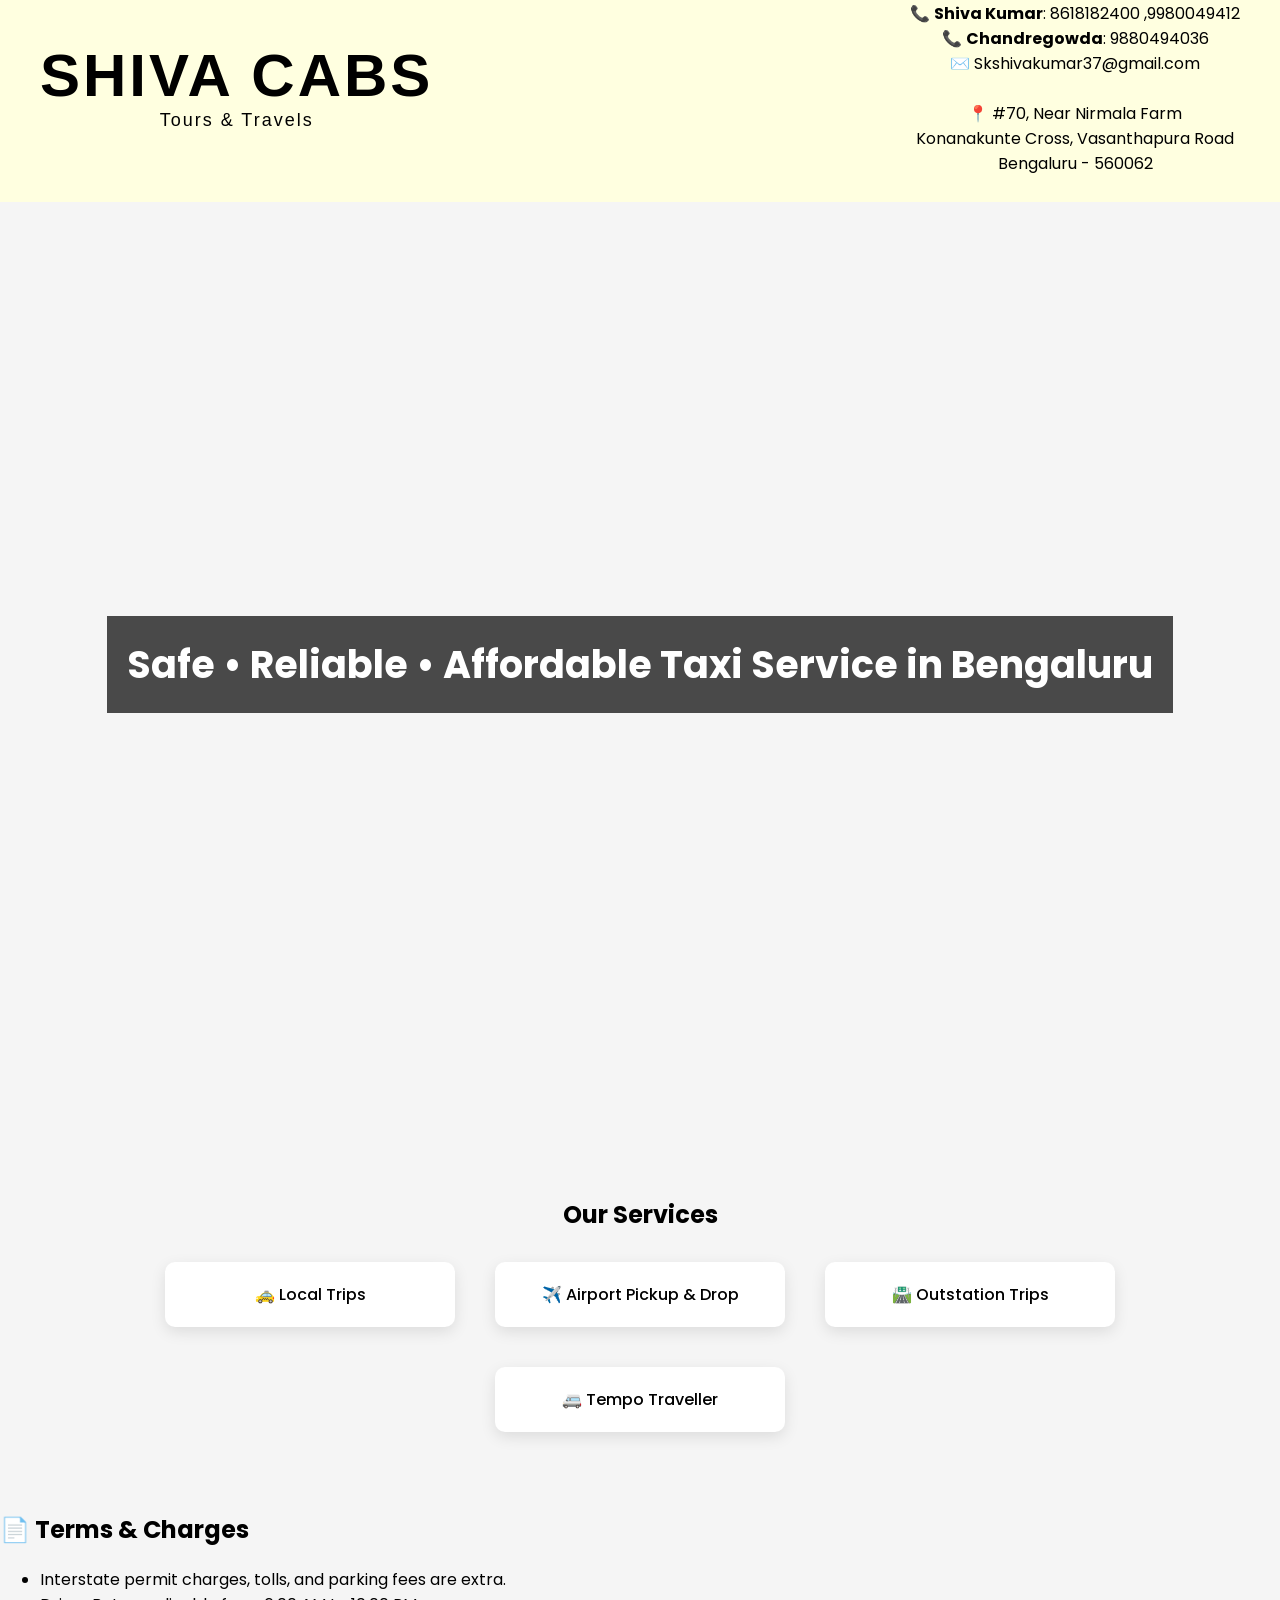
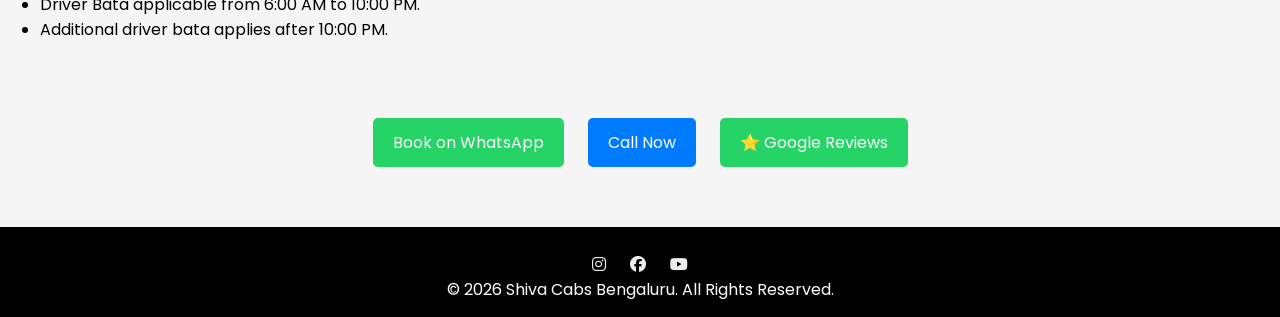
<file: index.html>
<!DOCTYPE html>
<html>
<head>
    <title>Shiva Cabs - Bengaluru</title>

    <link href="https://fonts.googleapis.com/css2?family=Poppins:wght@300;500;700&display=swap" rel="stylesheet">

    <!-- LINK CSS FILE -->
    <link rel="stylesheet" href="style.css">
    <link rel="stylesheet" href="https://cdnjs.cloudflare.com/ajax/libs/font-awesome/6.5.0/css/all.min.css">
    
<meta name="viewport" content="width=device-width, initial-scale=1.0">
</head>

<body>

<header>
      <h1>
        SHIVA CABS <br>
        <span class="sub-text">Tours & Travels</span>
    </h1>

  <div class="contact-info">

    📞 <b>Shiva Kumar</b>: 8618182400 ,9980049412 <br>
    📞 <b>Chandregowda</b>: 9880494036 <br>

    ✉️ Skshivakumar37@gmail.com
    <br><br>
    📍 #70, Near Nirmala Farm <br>
    Konanakunte Cross, Vasanthapura Road <br>
    Bengaluru - 560062 <br><br>
</div>
</header>

<section class="hero">
    <h2>Safe • Reliable • Affordable Taxi Service in Bengaluru</h2>
    </section>

<section class="section">
    <h2>Our Services</h2>
    <div class="services">
        <div class="card" onclick="selectService('Local')"><a href="local-trip.html">🚕 Local Trips</a></div>
        <div class="card" onclick="selectService('Airport')"><a href="airport.html">✈️ Airport Pickup & Drop</a></div>
        <div class="card" onclick="selectService('Outstation')"><a href="outstation.html">🛣️ Outstation Trips</a></div>
        <div class="card" onclick="selectService('Tempo Traveller')"><a href="tempo.html">🚐 Tempo Traveller</a></div>
    </div>
</section>

 <!-- <section class="section">
    <h2>Price List</h2>
    <div class="pricing">

        <div class="card">
            <h3>Local - Sedan</h3>
            4hrs - 40km : ₹1000<br>
            8hrs - 80km : ₹2000<br>
            Extra Hour : ₹150<br>
            Extra KM : ₹15/km
        </div>

        <div class="card">
            <h3>Local - Innova</h3>
            8hrs : ₹3000<br>
            Extra KM : ₹20/km<br>
            Extra Hour : ₹250
        </div>

        <div class="card">
            <h3>Outstation - Sedan</h3>
            ₹12/km + ₹400 Driver Bata<br>
            7AM - 9PM<br>
            Toll & Parking Extra
        </div>

        <div class="card">
            <h3>Innova / Crysta</h3>
            ₹19/km + ₹400 Driver Bata
        </div>

        <div class="card">
            <h3>Hycross</h3>
            ₹20/km + ₹400 Driver Bata
        </div>

        <div class="card">
            <h3>Tempo Traveller</h3>
            8hrs - 80km : ₹4500<br>
             Additional Hour : ₹300<br>
             Additional km:₹20/km<br>
             Outstation Per  KM : ₹20/km<br>
            Driver bata:₹500
        </div>
   
        <div class="card">
            <h3>Airport</h3>
            Pickup & Drop Available<br>
            Contact for Booking
        </div><br>
             <div class="service-box">
                <br><br><br>
                <div class="pricing">
   <div class="terms"></div>
</div> --><section>
    <h2>📄 Terms & Charges</h2>

    <ul>
        <li>Interstate permit charges, tolls, and parking fees are extra.</li>
        <li>Driver Bata applicable from 6:00 AM to 10:00 PM.</li>
        <li>Additional driver bata applies after 10:00 PM.</li>
    </ul>
</div>


    </div>

</section> 

<section class="section">
    <div class="contact-buttons">
        <a href="https://wa.me/918618182400">Book on WhatsApp</a>
        <a href="tel:8618182400" class="call-btn">Call Now</a>
  <a href="Https://share.google/Fr4D6sjNW7VPKALva" target="_blank">⭐ Google Reviews</a>
    </div>
</section>

<footer>
    <div class="social-icons">
    <a href="https://www.instagram.com/sk_shivkumar_?igsh=enNxN3E1YzZrcWs2"><i class="fab fa-instagram"></i></a>
    <a href="https://www.facebook.com/share/1EPPURyeuF/"><i class="fab fa-facebook"></i></a>
    <a href="https://youtube.com/@shivakumar-oc2zu?si=VS5-S2422aLNOrdo"><i class="fab fa-youtube"></i></a>
</div>
    © 2026 Shiva Cabs Bengaluru. All Rights Reserved.
</footer>

<script>
function selectService(service) {
    // The selectService function remains in case you use it elsewhere
    // But since the form is removed, you might want to remove or adjust this
}

</script>

</body>
</html>
</file>
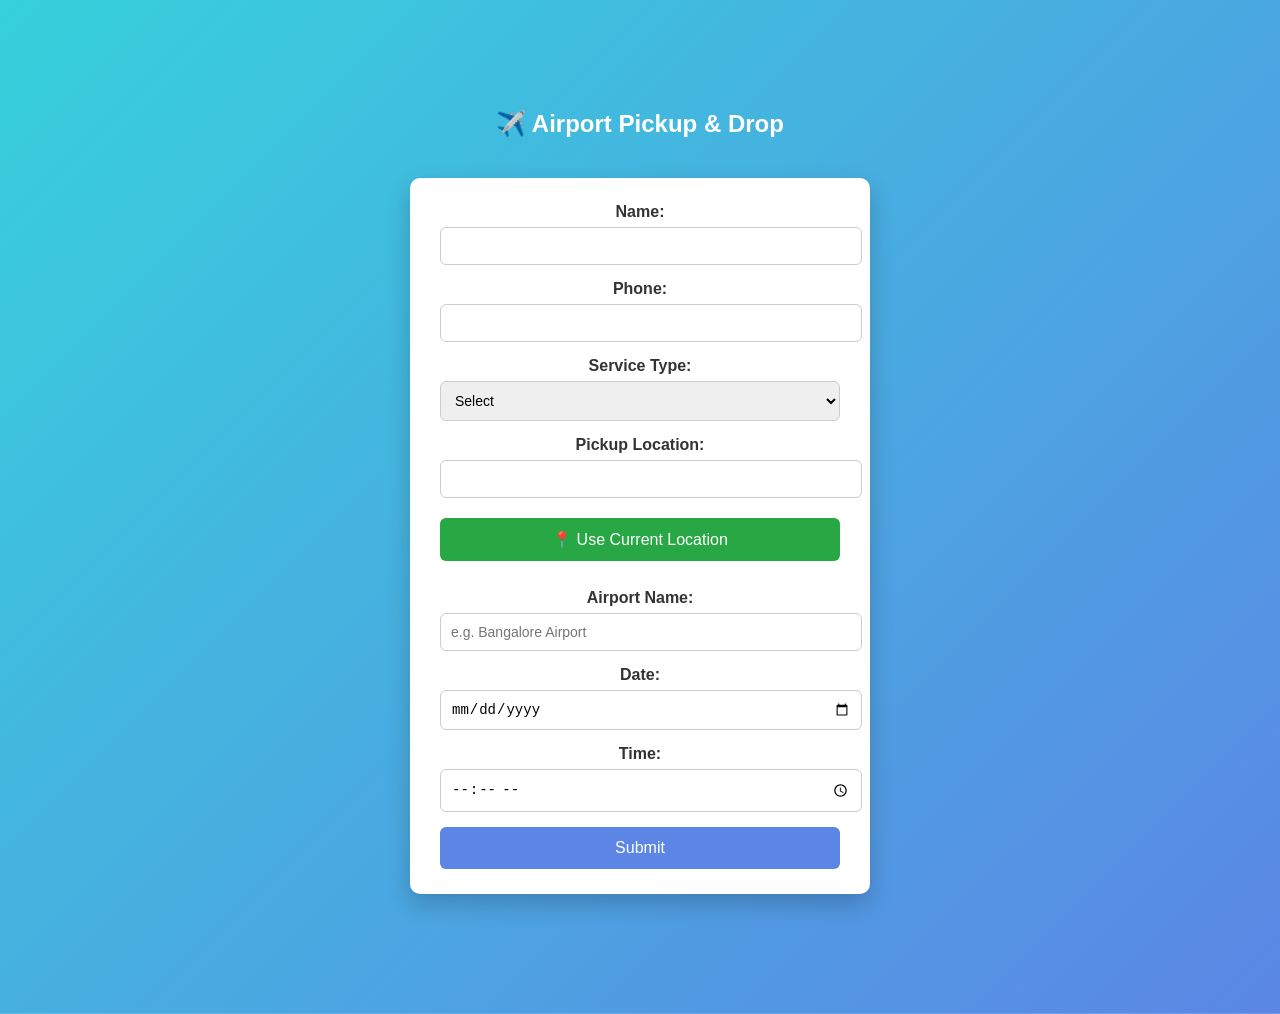
<file: airport.html>
<!DOCTYPE html>
<html>
<head>
    <title>Airport Pickup & Drop</title>
<meta name="viewport" content="width=device-width, initial-scale=1.0">
<style>
/* Page background */
body {
    font-family: Arial, sans-serif;
    background: linear-gradient(135deg, #36d1dc, #5b86e5);
    margin: 0;
    padding: 0;
}

/* Heading */
h2 {
    text-align: center;
    color: white;
    margin-top: 30px;
}

/* Form container */
form {
    background: #ffffff;
    max-width: 400px;
    margin: 40px auto;
    padding: 25px 30px;
    border-radius: 10px;
    box-shadow: 0 10px 25px rgba(0, 0, 0, 0.2);
}

/* Labels */
label {
    font-weight: bold;
    color: #333;
}

/* Input fields */
input, select {
    width: 100%;
    padding: 10px;
    margin-top: 6px;
    margin-bottom: 15px;
    border: 1px solid #ccc;
    border-radius: 6px;
    font-size: 14px;
    transition: 0.3s;
}

/* Input focus effect */
input:focus, select:focus {
    border-color: #5b86e5;
    outline: none;
    box-shadow: 0 0 6px rgba(91, 134, 229, 0.5);
}

/* Submit button */
button {
    width: 100%;
    padding: 12px;
    background: #5b86e5;
    color: white;
    border: none;
    font-size: 16px;
    border-radius: 6px;
    cursor: pointer;
    transition: 0.3s;
}

/* Button hover */
button:hover {
    background: #36d1dc;
}
button[type="button"] {
    background: #28a745;
    margin-top: 5px;
    margin-bottom: 10px;
}

button[type="button"]:hover {
    background: #218838;
}

.hero {
  background-image: url('https://disabledgoimageslive.blob.core.windows.net/venues/0c2d0312-3d78-694a-8913-f942926dd053/c49b3915-03fc-1343-92b9-c37ebfd1bfcd.jpg');
  background-size: cover;
  background-position: center;
  padding: 80px 20px;
  color: white;
  text-align: center;
}
body {
    margin: 0;
    padding: 0;
    background-size: cover;
    background-position: center;
    background-repeat: no-repeat;
}.form-container {
    width: 90%;
    max-width: 400px;
    margin: 20px auto;
    padding: 20px;
    border-radius: 10px;
}@media (max-width: 768px) {

    body {
        font-size: 16px;
    }

    .form-container {
        width: 95%;
        margin-top: 20px;
        padding: 15px;
    }

    input, select, button {
        width: 100%;
        font-size: 16px;
        margin-bottom: 10px;
    }

    h2 {
        font-size: 20px;
        text-align: center;
    }
}
.form-container {
    background: rgba(255, 255, 255, 0.95);
    box-shadow: 0 4px 15px rgba(0,0,0,0.2);
}
.form-container {
    width: 90%;
    max-width: 400px;
    margin: 20px auto;
    padding: 20px;
    border-radius: 10px;}
    html, body {
    margin: 0;
    padding: 0;
    height: auto;
    overflow-x: hidden;
}section, div {
    margin-bottom: 0;
    padding-bottom: 0;
}.form-container {
    margin: 20px auto;
}body {
    background-size: cover;
    background-position: center;
    background-repeat: no-repeat;
}
</style>

</head>

<body>
<div class="hero"> 
<h2>✈️ Airport Pickup & Drop</h2>

<form id="airportForm">

    <label>Name:</label>
    <input type="text" id="name" required>

    <label>Phone:</label>
    <input type="text" id="phone" required>

    <label>Service Type:</label>
    <select id="service" required>
        <option value="">Select</option>
        <option value="Pickup">Airport Pickup</option>
        <option value="Drop">Airport Drop</option>
    </select>

  <label>Pickup Location:</label><br>
<input type="text" id="pickup" required>
<button type="button" onclick="getLocation()">📍 Use Current Location</button><br><br>

    <label>Airport Name:</label>
    <input type="text" id="airport" placeholder="e.g. Bangalore Airport" required>

    <label>Date:</label>
    <input type="date" id="date" required>

    <label>Time:</label>
    <input type="time" id="time" required>

    <button type="submit">Submit</button>

</form>

<script>
document.getElementById("airportForm").addEventListener("submit", function(e) {
    e.preventDefault();

    let name = document.getElementById("name").value;
    let phone = document.getElementById("phone").value;
    let service = document.getElementById("service").value;
    let pickup = document.getElementById("pickup").value;
    let airport = document.getElementById("airport").value;
    let date = document.getElementById("date").value;
    let time = document.getElementById("time").value;

    let message = `Airport ${service} Booking:%0A
Name: ${name}%0A
Phone: ${phone}%0A
Pickup: ${pickup}%0A
Airport: ${airport}%0A
Date: ${date}%0A
Time: ${time}`;

    let whatsappNumber = "918618182400";

    let url = `https://wa.me/${whatsappNumber}?text=${message}`;

    window.open(url, "_blank");
});
</script>
<script>
function getLocation() {
    if (navigator.geolocation) {
        navigator.geolocation.getCurrentPosition(showPosition, showError);
    } else {
        alert("Geolocation is not supported by this browser.");
    }
}

function showPosition(position) {
    let lat = position.coords.latitude;
    let lon = position.coords.longitude;

    let locationText = `https://www.google.com/maps?q=${lat},${lon}`;
    
    document.getElementById("pickup").value = locationText;
}

function showError(error) {
    switch(error.code) {
        case error.PERMISSION_DENIED:
            alert("Location access denied. Please allow location.");
            break;
        case error.POSITION_UNAVAILABLE:
            alert("Location information unavailable.");
            break;
        case error.TIMEOUT:
            alert("Request timed out.");
            break;
        default:
            alert("An unknown error occurred.");
    }
}
</script>

</body>
</html>
</file>
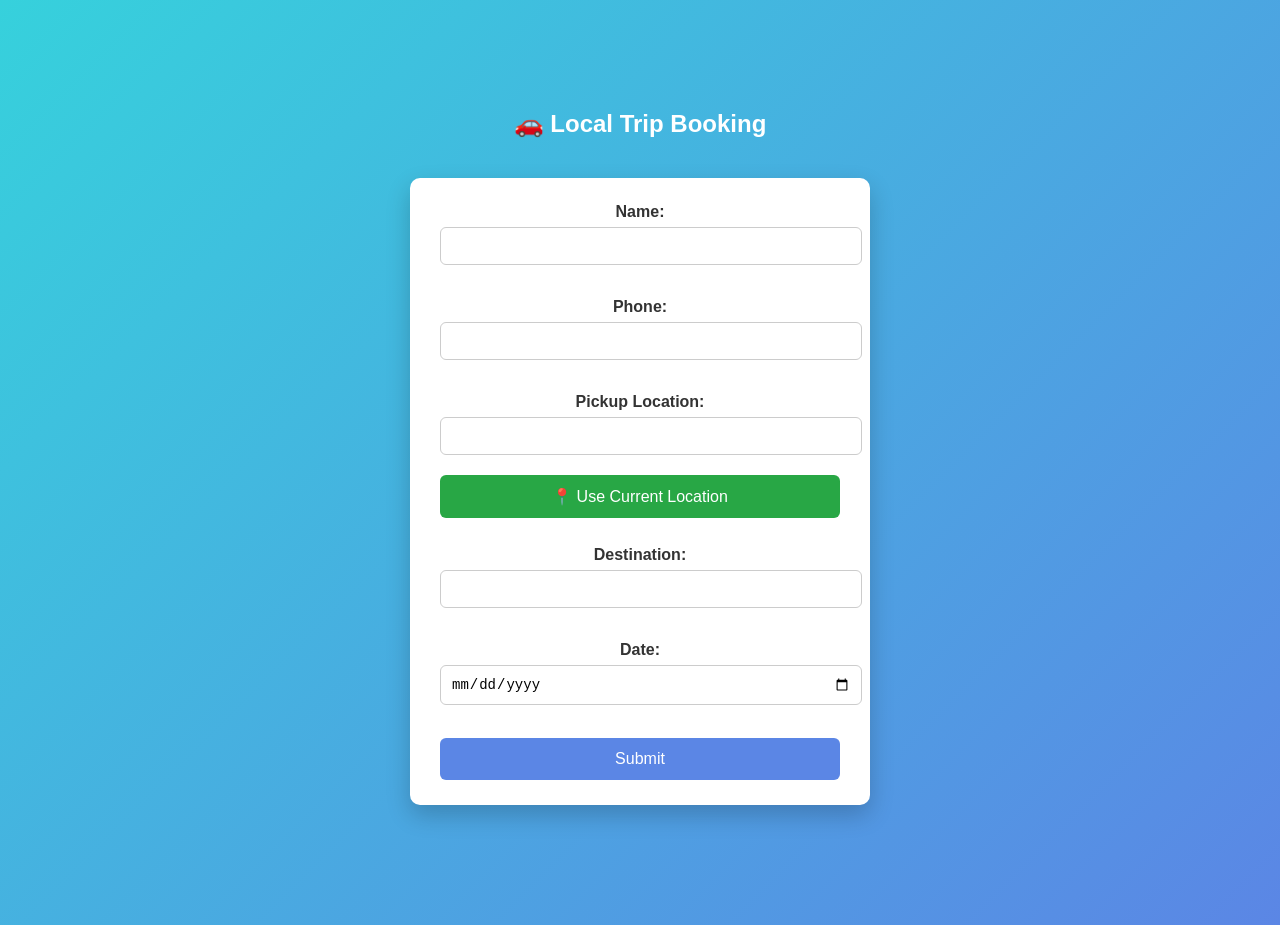
<file: local-trip.html>
<!DOCTYPE html>
<html>
<head>
    <title>Local Trip Form</title>
    <meta name="viewport" content="width=device-width, initial-scale=1.0">
</head>
<style>
/* Page background */
body {
    font-family: Arial, sans-serif;
    background: linear-gradient(135deg, #36d1dc, #5b86e5);
    margin: 0;
    padding: 0;
}

/* Heading */
h2 {
    text-align: center;
    color: white;
    margin-top: 30px;
}
.form-container {
    background: rgba(255, 255, 255, 0.95);
    box-shadow: 0 4px 15px rgba(0,0,0,0.2);
}
.form-container {
    width: 90%;
    max-width: 400px;
    margin: 20px auto;
    padding: 20px;
    border-radius: 10px;}
/* Form container */
form {
    background: #ffffff;
    max-width: 400px;
    margin: 40px auto;
    padding: 25px 30px;
    border-radius: 10px;
    box-shadow: 0 10px 25px rgba(0, 0, 0, 0.2);
}

/* Labels */
label {
    font-weight: bold;
    color: #333;
}

/* Input fields */
input {
    width: 100%;
    padding: 10px;
    margin-top: 6px;
    margin-bottom: 15px;
    border: 1px solid #ccc;
    border-radius: 6px;
    font-size: 14px;
    transition: 0.3s;
}

/* Input focus effect */
input:focus {
    border-color: #5b86e5;
    outline: none;
    box-shadow: 0 0 6px rgba(91, 134, 229, 0.5);
}

/* Submit button */
button {
    width: 100%;
    padding: 12px;
    background: #5b86e5;
    color: white;
    border: none;
    font-size: 16px;
    border-radius: 6px;
    cursor: pointer;
    transition: 0.3s;
}

/* Button hover */
button:hover {
    background: #36d1dc;
}
button[type="button"] {
    background: #28a745;
    margin-top: 5px;
    margin-bottom: 10px;
}

button[type="button"]:hover {
    background: #218838;
}

.hero {
  background-image: url('https://www.jaipurcitycabs.com/assets/img/service/city-taxi-cab-service.webp');
  background-size: cover;
  background-position: center;
  padding: 80px 20px;
  color: white;
  text-align: center;
}
body {
    margin: 0;
    padding: 0;
    background-size: cover;
    background-position: center;
    background-repeat: no-repeat;
}.form-container {
    width: 90%;
    max-width: 400px;
    margin: 20px auto;
    padding: 20px;
    border-radius: 10px;
}@media (max-width: 768px) {

    body {
        font-size: 16px;
    }

    .form-container {
        width: 95%;
        margin-top: 20px;
        padding: 15px;
    }

    input, select, button {
        width: 100%;
        font-size: 16px;
        margin-bottom: 10px;
    }

    h2 {
        font-size: 20px;
        text-align: center;
    }
}html, body {
    margin: 0;
    padding: 0;
    height: auto;
    overflow-x: hidden;
}section, div {
    margin-bottom: 0;
    padding-bottom: 0;
}.form-container {
    margin: 20px auto;
}body {
    background-size: cover;
    background-position: center;
    background-repeat: no-repeat;
}
</style>
<body>
    <div class="hero"> 
<h2>🚗 Local Trip Booking</h2>


<form id="tripForm">
    
    <label>Name:</label><br>
    <input type="text" id="name" required><br><br>

    <label>Phone:</label><br>
    <input type="text" id="phone" required><br><br>

<label>Pickup Location:</label><br>
<input type="text" id="pickup" required>
<button type="button" onclick="getLocation()">📍 Use Current Location</button><br><br>

    <label>Destination:</label><br>
    <input type="text" id="destination" required><br><br>

    <label>Date:</label><br>
    <input type="date" id="date" required><br><br>

    <button type="submit">Submit</button>
</form>

<script>
document.getElementById("tripForm").addEventListener("submit", function(e) {
    e.preventDefault();

    let name = document.getElementById("name").value;
    let phone = document.getElementById("phone").value;
    let pickup = document.getElementById("pickup").value;
    let destination = document.getElementById("destination").value;
    let date = document.getElementById("date").value;

    let message = `Local Trip Booking:%0A
Name: ${name}%0A
Phone: ${phone}%0A
Pickup: ${pickup}%0A
Destination: ${destination}%0A
Date: ${date}`;

    // Replace with your WhatApp number (with country code, no +)
    let whatsappNumber = "918618182400";

    let url = `https://wa.me/${whatsappNumber}?text=${message}`;

    window.open(url, "_blank");
});
</script>
<script>
function getLocation() {
    if (navigator.geolocation) {
        navigator.geolocation.getCurrentPosition(showPosition, showError);
    } else {
        alert("Geolocation is not supported by this browser.");
    }
}

function showPosition(position) {
    let lat = position.coords.latitude;
    let lon = position.coords.longitude;

    let locationText = `https://www.google.com/maps?q=${lat},${lon}`;
    
    document.getElementById("pickup").value = locationText;
}

function showError(error) {
    switch(error.code) {
        case error.PERMISSION_DENIED:
            alert("Location access denied. Please allow location.");
            break;
        case error.POSITION_UNAVAILABLE:
            alert("Location information unavailable.");
            break;
        case error.TIMEOUT:
            alert("Request timed out.");
            break;
        default:
            alert("An unknown error occurred.");
    }
}
</script>
</body>
</html>
</file>
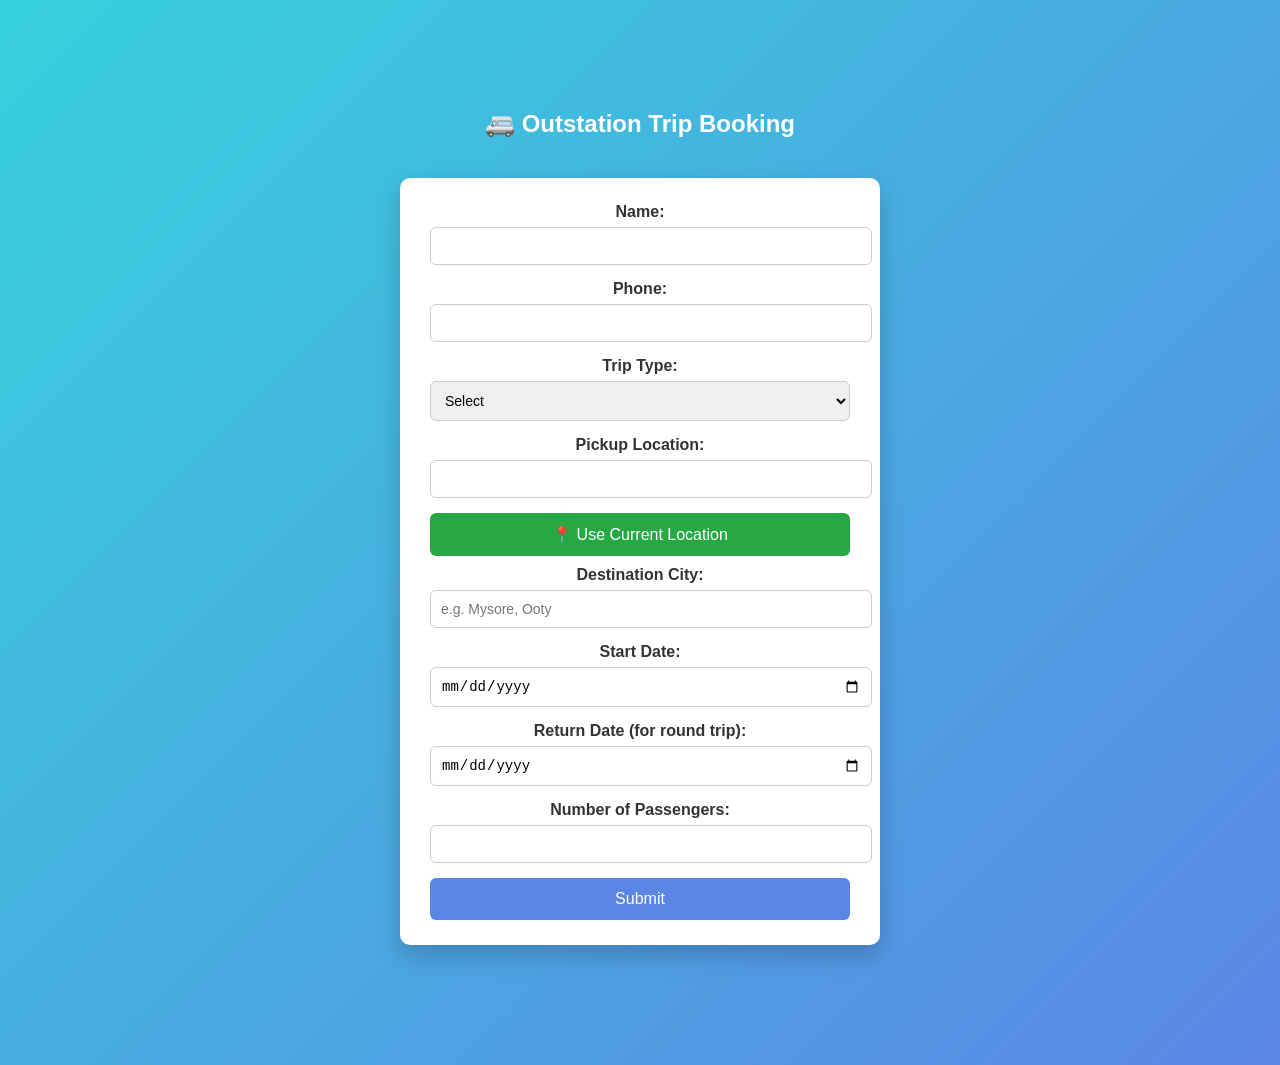
<file: outstation.html>
<!DOCTYPE html>
<html>
<head>
    <title>Outstation Trip Booking</title>
<meta name="viewport" content="width=device-width, initial-scale=1.0">
<style>
body {
    font-family: Arial, sans-serif;
    background: linear-gradient(135deg, #36d1dc, #5b86e5);
    margin: 0;
    padding: 0;
}

h2 {
    text-align: center;
    color: white;
    margin-top: 30px;
}

form {
    background: #ffffff;
    max-width: 420px;
    margin: 40px auto;
    padding: 25px 30px;
    border-radius: 10px;
    box-shadow: 0 10px 25px rgba(0, 0, 0, 0.2);
}

label {
    font-weight: bold;
    color: #333;
}

input, select {
    width: 100%;
    padding: 10px;
    margin-top: 6px;
    margin-bottom: 15px;
    border: 1px solid #ccc;
    border-radius: 6px;
    font-size: 14px;
}

input:focus, select:focus {
    border-color: #5b86e5;
    outline: none;
    box-shadow: 0 0 6px rgba(91, 134, 229, 0.5);
}

button {
    width: 100%;
    padding: 12px;
    background: #5b86e5;
    color: white;
    border: none;
    font-size: 16px;
    border-radius: 6px;
    cursor: pointer;
}

button:hover {
    background: #36d1dc;
}

/* Location button */
button[type="button"] {
    background: #28a745;
    margin-bottom: 10px;
}

button[type="button"]:hover {
    background: #218838;
}
.hero {
  background-image: url('https://protravels.co.in/wp-content/uploads/2021/09/Services-Outstation-travel-image.jpg');
  background-size: cover;
  background-position: center;
  padding: 80px 20px;
  color: white;
  text-align: center;
}
@media (max-width: 768px) {

    body {
        font-size: 16px;
    }

    .form-container {
        width: 95%;
        margin-top: 20px;
        padding: 15px;
    }

    input, select, button {
        width: 100%;
        font-size: 16px;
        margin-bottom: 10px;
    }

    h2 {
        font-size: 20px;
        text-align: center;
    }
}.form-container {
    background: rgba(255, 255, 255, 0.95);
    box-shadow: 0 4px 15px rgba(0,0,0,0.2);
}@media (max-width: 768px) {

    body {
        font-size: 16px;
    }

    .form-container {
        width: 95%;
        margin-top: 20px;
        padding: 15px;
    }

    input, select, button {
        width: 100%;
        font-size: 16px;
        margin-bottom: 10px;
    }

    h2 {
        font-size: 20px;
        text-align: center;
    }
}.form-container {
    width: 90%;
    max-width: 400px;
    margin: 20px auto;
    padding: 20px;
    border-radius: 10px;
}html, body {
    margin: 0;
    padding: 0;
    height: auto;
    overflow-x: hidden;
}section, div {
    margin-bottom: 0;
    padding-bottom: 0;
}.form-container {
    margin: 20px auto;
}body {
    background-size: cover;
    background-position: center;
    background-repeat: no-repeat;
}
</style>

</head>

<body>
    <div class="hero"> 

<h2>🚐 Outstation Trip Booking</h2>

<form id="outstationForm">

    <label>Name:</label>
    <input type="text" id="name" required>

    <label>Phone:</label>
    <input type="text" id="phone" required>

    <label>Trip Type:</label>
    <select id="tripType" required>
        <option value="">Select</option>
        <option value="One Way">One Way</option>
        <option value="Round Trip">Round Trip</option>
    </select>

    <label>Pickup Location:</label>
    <input type="text" id="pickup" required>
    <button type="button" onclick="getLocation()">📍 Use Current Location</button>

    <label>Destination City:</label>
    <input type="text" id="destination" placeholder="e.g. Mysore, Ooty" required>

    <label>Start Date:</label>
    <input type="date" id="startDate" required>

    <label>Return Date (for round trip):</label>
    <input type="date" id="returnDate">

    <label>Number of Passengers:</label>
    <input type="number" id="passengers" min="1" required>

    <button type="submit">Submit</button>

</form>

<script>
document.getElementById("outstationForm").addEventListener("submit", function(e) {
    e.preventDefault();

    let name = document.getElementById("name").value;
    let phone = document.getElementById("phone").value;
    let tripType = document.getElementById("tripType").value;
    let pickup = document.getElementById("pickup").value;
    let destination = document.getElementById("destination").value;
    let startDate = document.getElementById("startDate").value;
    let returnDate = document.getElementById("returnDate").value;
    let passengers = document.getElementById("passengers").value;

    let message = `Outstation Trip Booking:%0A
Name: ${name}%0A
Phone: ${phone}%0A
Trip Type: ${tripType}%0A
Pickup: ${pickup}%0A
Destination: ${destination}%0A
Start Date: ${startDate}%0A
Return Date: ${returnDate}%0A
Passengers: ${passengers}`;

    let whatsappNumber = "918618182400";

    let url = `https://wa.me/${whatsappNumber}?text=${message}`;

    window.open(url, "_blank");
});

/* Live location */
function getLocation() {
    if (navigator.geolocation) {
        navigator.geolocation.getCurrentPosition(showPosition, showError);
    } else {
        alert("Geolocation not supported.");
    }
}

function showPosition(position) {
    let lat = position.coords.latitude;
    let lon = position.coords.longitude;

    let locationText = `https://www.google.com/maps?q=${lat},${lon}`;
    document.getElementById("pickup").value = locationText;
}

function showError(error) {
    alert("Unable to get location. Please allow permission.");
}
</script>

</body>
</html>
</file>
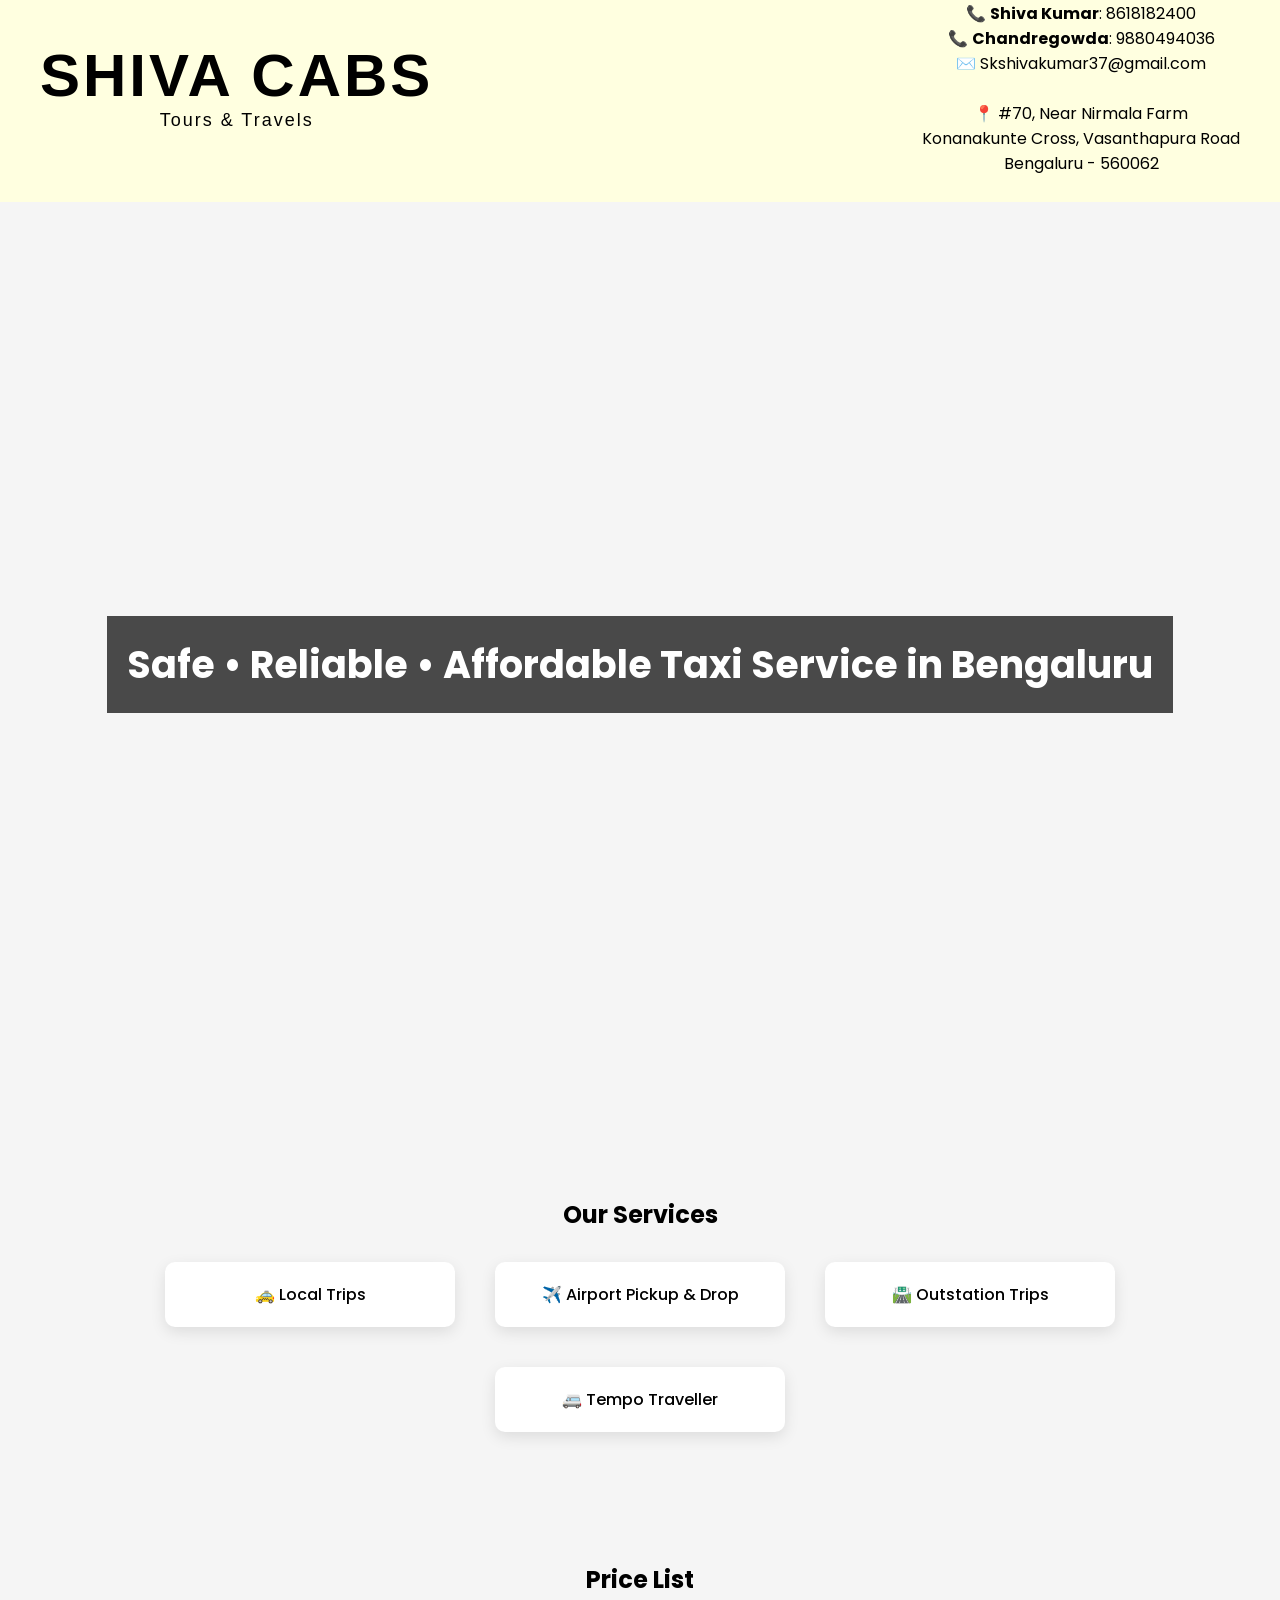
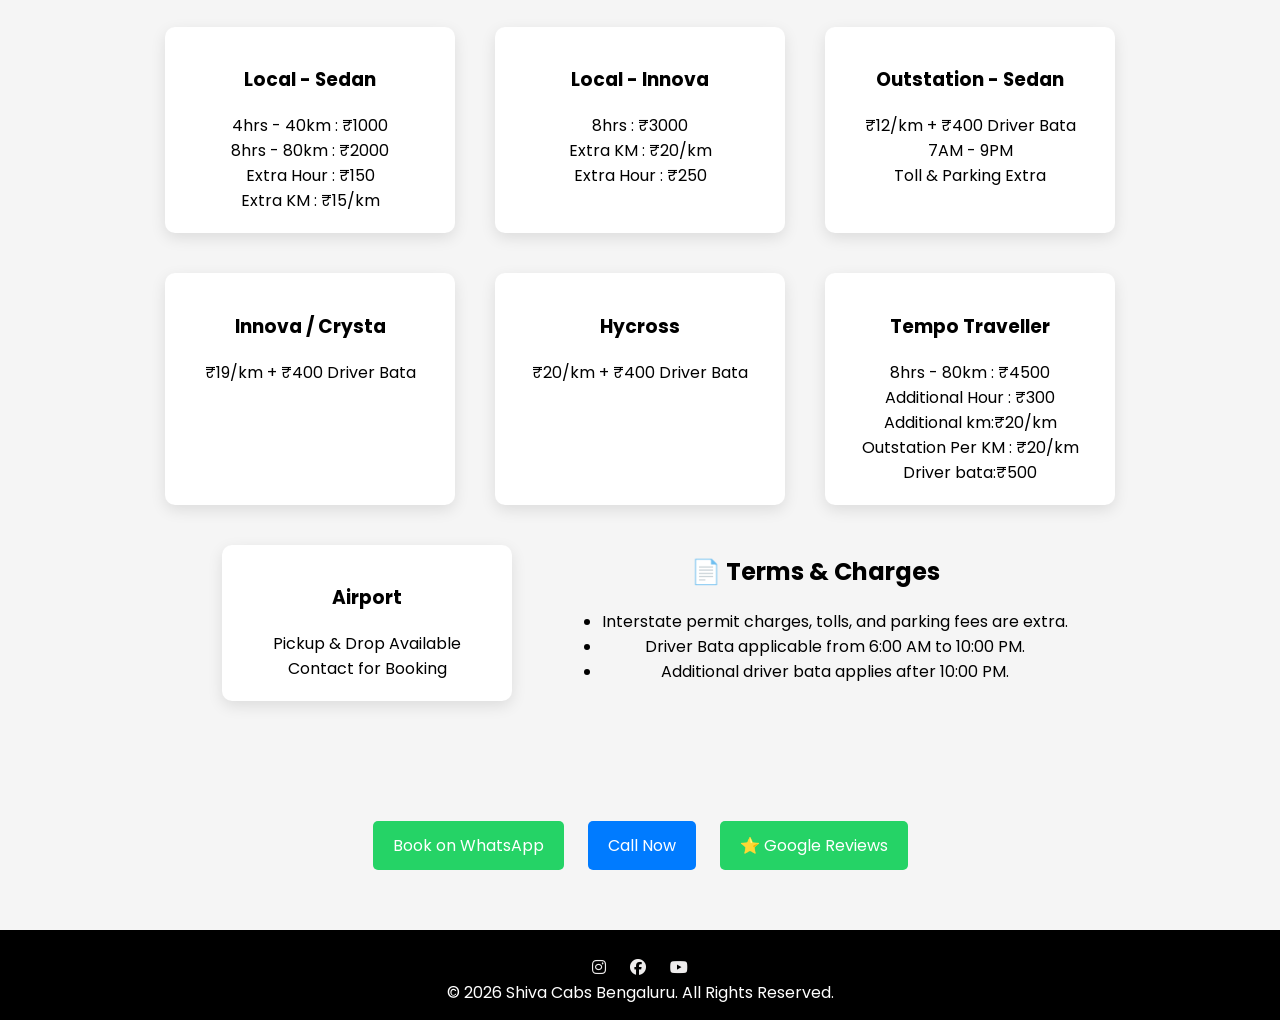
<file: shiva-cabs.html>
<!DOCTYPE html>
<html>
<head>
    <title>Shiva Cabs - Bengaluru</title>

    <link href="https://fonts.googleapis.com/css2?family=Poppins:wght@300;500;700&display=swap" rel="stylesheet">

    <!-- LINK CSS FILE -->
    <link rel="stylesheet" href="style.css">
    <link rel="stylesheet" href="https://cdnjs.cloudflare.com/ajax/libs/font-awesome/6.5.0/css/all.min.css">

</head>

<body>

<header>
      <h1>
        SHIVA CABS <br>
        <span class="sub-text">Tours & Travels</span>
    </h1>

  <div class="contact-info">

    📞 <b>Shiva Kumar</b>: 8618182400 <br>
    📞 <b>Chandregowda</b>: 9880494036 <br>

    ✉️ Skshivakumar37@gmail.com
    <br><br>
    📍 #70, Near Nirmala Farm <br>
    Konanakunte Cross, Vasanthapura Road <br>
    Bengaluru - 560062 <br><br>
</div>
</header>

<section class="hero">
    <h2>Safe • Reliable • Affordable Taxi Service in Bengaluru</h2>
    </section>

<section class="section">
    <h2>Our Services</h2>
    <div class="services">
        <div class="card" onclick="selectService('Local')"><a href="local-trip.html">🚕 Local Trips</a></div>
        <div class="card" onclick="selectService('Airport')"><a href="airport.html">✈️ Airport Pickup & Drop</a></div>
        <div class="card" onclick="selectService('Outstation')"><a href="outstation.html">🛣️ Outstation Trips</a></div>
        <div class="card" onclick="selectService('Tempo Traveller')"><a href="tempo.html">🚐 Tempo Traveller</a></div>
    </div>
</section>

<section class="section">
    <h2>Price List</h2>
    <div class="pricing">

        <div class="card">
            <h3>Local - Sedan</h3>
            4hrs - 40km : ₹1000<br>
            8hrs - 80km : ₹2000<br>
            Extra Hour : ₹150<br>
            Extra KM : ₹15/km
        </div>

        <div class="card">
            <h3>Local - Innova</h3>
            8hrs : ₹3000<br>
            Extra KM : ₹20/km<br>
            Extra Hour : ₹250
        </div>

        <div class="card">
            <h3>Outstation - Sedan</h3>
            ₹12/km + ₹400 Driver Bata<br>
            7AM - 9PM<br>
            Toll & Parking Extra
        </div>

        <div class="card">
            <h3>Innova / Crysta</h3>
            ₹19/km + ₹400 Driver Bata
        </div>

        <div class="card">
            <h3>Hycross</h3>
            ₹20/km + ₹400 Driver Bata
        </div>

        <div class="card">
            <h3>Tempo Traveller</h3>
            8hrs - 80km : ₹4500<br>
             Additional Hour : ₹300<br>
             Additional km:₹20/km<br>
             Outstation Per  KM : ₹20/km<br>
            Driver bata:₹500
        </div>
   
        <div class="card">
            <h3>Airport</h3>
            Pickup & Drop Available<br>
            Contact for Booking
        </div><br>
             <div class="service-box">
    <h2>📄 Terms & Charges</h2>

    <ul>
        <li>Interstate permit charges, tolls, and parking fees are extra.</li>
        <li>Driver Bata applicable from 6:00 AM to 10:00 PM.</li>
        <li>Additional driver bata applies after 10:00 PM.</li>
    </ul>
</div>


    </div>

</section>

<section class="section">
    <div class="contact-buttons">
        <a href="https://wa.me/918618182400">Book on WhatsApp</a>
        <a href="tel:8618182400" class="call-btn">Call Now</a>
  <a href="https://g.page/r/CUIl3tGmxtAFEBE/review" target="_blank">⭐ Google Reviews</a>
    </div>
</section>

<footer>
    <div class="social-icons">
    <a href="https://www.instagram.com/sk_shivkumar_?igsh=enNxN3E1YzZrcWs2"><i class="fab fa-instagram"></i></a>
    <a href="https://www.facebook.com/share/1EPPURyeuF/"><i class="fab fa-facebook"></i></a>
    <a href="https://youtube.com/@shivakumar-oc2zu?si=VS5-S2422aLNOrdo"><i class="fab fa-youtube"></i></a>
</div>
    © 2026 Shiva Cabs Bengaluru. All Rights Reserved.
</footer>

<script>
function selectService(service) {
    // The selectService function remains in case you use it elsewhere
    // But since the form is removed, you might want to remove or adjust this
}

</script>

</body>
</html>
</file>
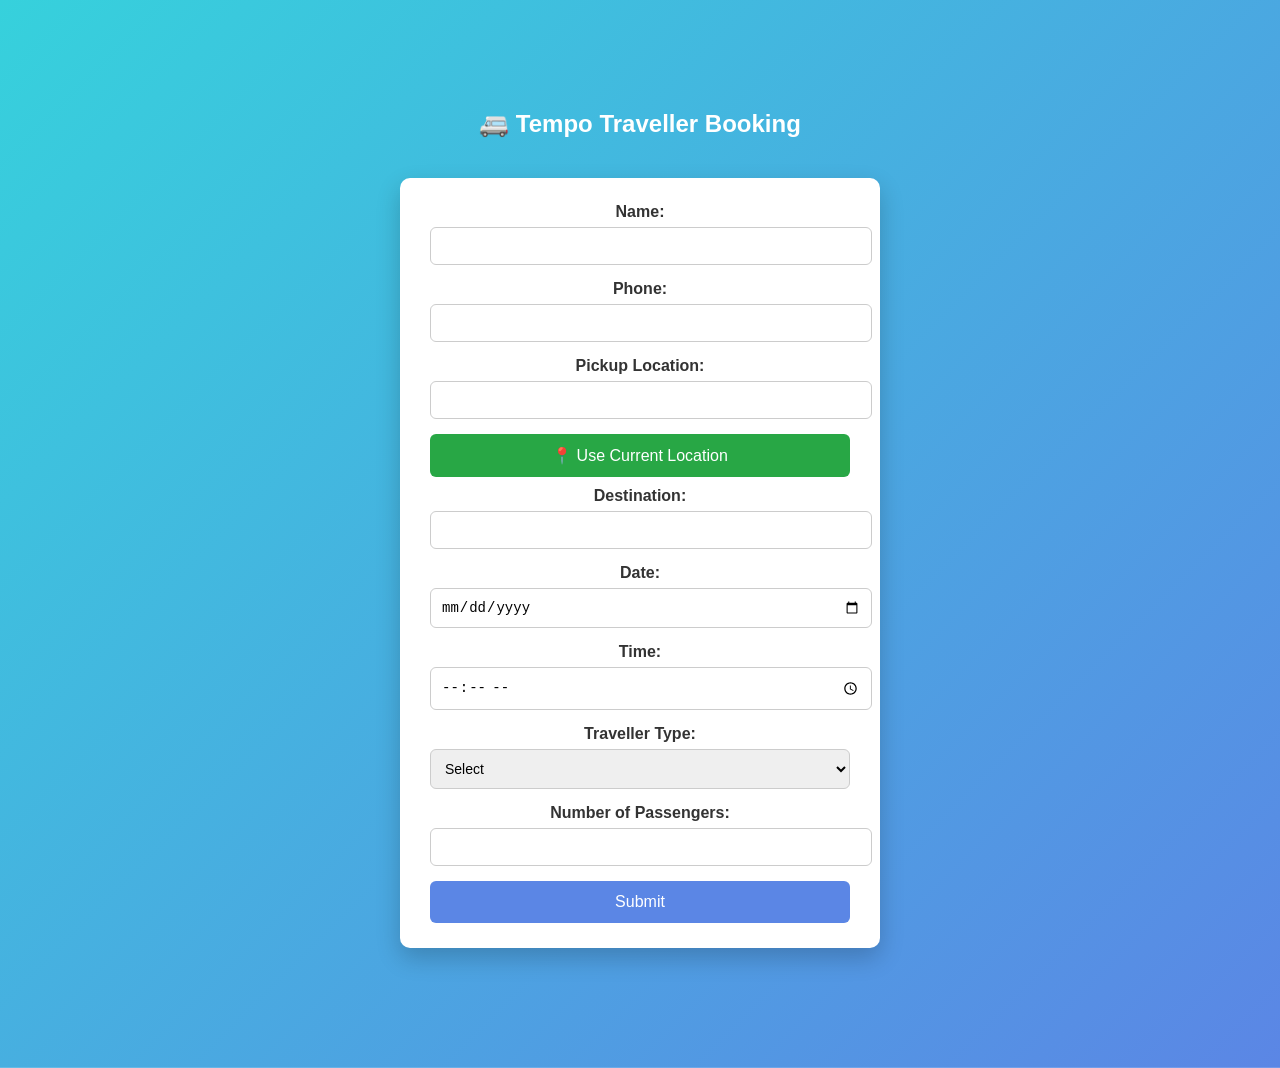
<file: tempo.html>
<!DOCTYPE html>
<html>
<head>
    <title>Tempo Traveller Booking</title>
<meta name="viewport" content="width=device-width, initial-scale=1.0">
<style>
body {
    font-family: Arial, sans-serif;
    background: linear-gradient(135deg, #36d1dc, #5b86e5);
    margin: 0;
    padding: 0;
}

h2 {
    text-align: center;
    color: white;
    margin-top: 30px;
}

form {
    background: #ffffff;
    max-width: 420px;
    margin: 40px auto;
    padding: 25px 30px;
    border-radius: 10px;
    box-shadow: 0 10px 25px rgba(0, 0, 0, 0.2);
}

label {
    font-weight: bold;
    color: #333;
}

input, select {
    width: 100%;
    padding: 10px;
    margin-top: 6px;
    margin-bottom: 15px;
    border: 1px solid #ccc;
    border-radius: 6px;
    font-size: 14px;
}

input:focus, select:focus {
    border-color: #5b86e5;
    outline: none;
    box-shadow: 0 0 6px rgba(91, 134, 229, 0.5);
}

button {
    width: 100%;
    padding: 12px;
    background: #5b86e5;
    color: white;
    border: none;
    font-size: 16px;
    border-radius: 6px;
    cursor: pointer;
}

button:hover {
    background: #36d1dc;
}

button[type="button"] {
    background: #28a745;
    margin-bottom: 10px;
}

button[type="button"]:hover {
    background: #218838;
}
.hero {
  background-image: url('');
  background-size: cover;
  background-position: center;
  padding: 80px 20px;
  color: white;
  text-align: center;
}
@media (max-width: 768px) {

    body {
        font-size: 16px;
    }

    .form-container {
        width: 95%;
        margin-top: 20px;
        padding: 15px;
    }

    input, select, button {
        width: 100%;
        font-size: 16px;
        margin-bottom: 10px;
    }

    h2 {
        font-size: 20px;
        text-align: center;
    }
}.form-container {
    background: rgba(255, 255, 255, 0.95);
    box-shadow: 0 4px 15px rgba(0,0,0,0.2);
}@media (max-width: 768px) {

    body {
        font-size: 16px;
    }

    .form-container {
        width: 95%;
        margin-top: 20px;
        padding: 15px;
    }

    input, select, button {
        width: 100%;
        font-size: 16px;
        margin-bottom: 10px;
    }

    h2 {
        font-size: 20px;
        text-align: center;
    }
}.form-container {
    width: 90%;
    max-width: 400px;
    margin: 20px auto;
    padding: 20px;
    border-radius: 10px;
}html, body {
    margin: 0;
    padding: 0;
    height: auto;
    overflow-x: hidden;
}section, div {
    margin-bottom: 0;
    padding-bottom: 0;
}.form-container {
    margin: 20px auto;
}body {
    background-size: cover;
    background-position: center;
    background-repeat: no-repeat;
}
.hero {
  background-image: url('https://arunodayatravels.com/wp-content/uploads/2025/11/13-Seater-Tempo-Traveller-for-Rent-in-Bangalore.webp');
  background-size: cover;
  background-position: center;
  padding: 80px 20px;
  color: white;
  text-align: center;
}
</style>

</head>

<body>
      <div class="hero"> 

<h2>🚐 Tempo Traveller Booking</h2>

<form id="tempoForm">

    <label>Name:</label>
    <input type="text" id="name" required>

    <label>Phone:</label>
    <input type="text" id="phone" required>

    <label>Pickup Location:</label>
    <input type="text" id="pickup" required>
    <button type="button" onclick="getLocation()">📍 Use Current Location</button>

    <label>Destination:</label>
    <input type="text" id="destination" required>

    <label>Date:</label>
    <input type="date" id="date" required>

    <label>Time:</label>
    <input type="time" id="time" required>

    <label>Traveller Type:</label>
    <select id="vehicle" required>
        <option value="">Select</option>
        <option value="12 Seater">12 Seater</option>
        <option value="14 Seater">14 Seater</option>
        <option value="17 Seater">17 Seater</option>
        <option value="20 Seater">20 Seater</option>
    </select>

    <label>Number of Passengers:</label>
    <input type="number" id="passengers" min="1" required>

    <button type="submit">Submit</button>

</form>

<script>
document.getElementById("tempoForm").addEventListener("submit", function(e) {
    e.preventDefault();

    let name = document.getElementById("name").value;
    let phone = document.getElementById("phone").value;
    let pickup = document.getElementById("pickup").value;
    let destination = document.getElementById("destination").value;
    let date = document.getElementById("date").value;
    let time = document.getElementById("time").value;
    let vehicle = document.getElementById("vehicle").value;
    let passengers = document.getElementById("passengers").value;

    let message = `Tempo Traveller Booking:%0A
Name: ${name}%0A
Phone: ${phone}%0A
Pickup: ${pickup}%0A
Destination: ${destination}%0A
Date: ${date}%0A
Time: ${time}%0A
Vehicle: ${vehicle}%0A
Passengers: ${passengers}`;

    let whatsappNumber = "918618182400";

    let url = `https://wa.me/${whatsappNumber}?text=${message}`;

    window.open(url, "_blank");
});

/* Live location */
function getLocation() {
    if (navigator.geolocation) {
        navigator.geolocation.getCurrentPosition(showPosition, showError);
    } else {
        alert("Geolocation not supported.");
    }
}

function showPosition(position) {
    let lat = position.coords.latitude;
    let lon = position.coords.longitude;

    let locationText = `https://www.google.com/maps?q=${lat},${lon}`;
    document.getElementById("pickup").value = locationText;
}

function showError(error) {
    alert("Please allow location access.");
}
</script>

</body>
</html>
</file>
<file: style.css>
body {
    margin: 0;
    font-family: 'Poppins', sans-serif;
    background: #f5f5f5;
}header h1 {
    font-size: 60px;
    font-family: "Arial Black", Arial, sans-serif;
    text-align: center;
}

.sub-text {
    font-size: 18px;
    font-weight: normal;
    letter-spacing: 2px;
    display: block;
}
header {
    text-align: center;
    background: black;
    color: rgb(11, 0, 0);
    padding: 20px;
}
.contact-info {
    color: black;
}
header h1 {
    font-size: 70px;
    letter-spacing: 3px;
}
header {
    background: #000;
    color: black;
    padding: 1px 40px;
    display: flex;
    justify-content: space-between;
    flex-wrap: wrap;
}

header h1 { color: black; }

.hero {
    background: url('https://images.unsplash.com/photo-1502877338535-766e1452684a') center/cover;
    height: 85vh;
    display: flex;
    align-items: center;
    justify-content: center;
    color: black;
    text-align: center;
}

.hero h2 {
    background: rgba(0,0,0,0.7);
    padding: 20px;
    font-size: 38px;
}

.section {
    padding: 50px 20px;
    text-align: center;
}

.services, .pricing {
    display: flex;
    flex-wrap: wrap;
    justify-content: center;
    gap: 20px;
}

.card {
    background: #fff;
    padding: 20px;
    width: 260px;
    border-radius: 10px;
    box-shadow: 0 5px 15px rgba(0,0,0,0.1);
    cursor: pointer;
    transition: 0.3s;
}

.card:hover {
    transform: scale(1.05);
}

form input, form textarea, form select {
    width: 90%;
    padding: 10px;
    margin: 10px 0;
}

button {
    background: #ffc107;
    border: none;
    padding: 10px 20px;
    cursor: pointer;
}

button:hover {
    background: #e0a800;
}

.contact-buttons a {
    display: inline-block;
    margin: 10px;
    padding: 12px 20px;
    background: #25D366;
    color: #fff;
    text-decoration: none;
    border-radius: 5px;
}

.call-btn {
    background: #007bff !important;
}

footer {
    background: #000;
    color: #fff;
    text-align: center;
    padding: 15px;
}
.card a {
    text-decoration: none;
    color: black;
    font-weight: 500;
    display: block;
}

.card a:hover {
    color: #5b86e5;
}
.hero {
  background-image: url('https://media.gettyimages.com/id/2161574316/video/daily-commute-in-indian-metropolis-a-taxis-perspective.jpg?s=640x640&k=20&c=uChCV0RFubtk9sdsS8PzshAkfFCh7M5aQxN1eZPZyC4=');
  background-size: cover;
  background-position: center;
  padding: 80px 20px;
  color: white;
  text-align: center;
}
header {
  /* background-image: url(''); your image path */
  /* background-size: auto; */
  background-color:lightyellow ;
   background-size: 100% ; 
  background-position: top ;
  
}
.social-icons {
    margin-top: 10px;
}

.social-icons a {
    text-decoration: none;
    margin: 0 10px;
    font-weight: 500;
    color: rgb(238, 236, 236);
}

.social-icons a:hover {
    color: #ff6600;
}
.navbar a {
    padding: 10px 15px;
    text-decoration: none;
    color: black;
}

.navbar a:hover {
    background-color: #f2c94c;
    border-radius: 50px;
}
<div class="service-box">
    <h2>📄 Terms & Charges</h2>

    <ul>
        <li>Interstate permit charges, tolls, and parking fees are extra.</li>
        <li>Driver Bata applicable from 6:00 AM to 10:00 PM.</li>
        <li>Additional driver bata applies after 10:00 PM.</li>
    </ul>
</div>
/* Make text scale properly */
body {
    font-size: 16px;
}

/* Make header responsive */
header h1 {
    font-size: 60px;
}

/* Cards responsive layout */
.services, .pricing {
    display: flex;
    flex-wrap: wrap;
    justify-content: center;
}

/* Each card */
.card {
    width: 250px;
    margin: 10px;
}

/* 📱 Mobile view */
@media (max-width: 768px) {

    body {
        font-size: 18px; /* slightly zoomed */
    }

    header h1 {
        font-size: 40px;
    }

    .card {
        width: 90%;  /* full width on mobile */
    }

    .hero h2 {
        font-size: 20px;
        padding: 10px;
    }
}@media (max-width: 768px) {
    
        zoom: 1.1;
    
}width: 100%;
max-width: 1200px;
/* 📱 MOBILE FIX */
@media (max-width: 768px) {

    /* Increase overall size */
    body {
        font-size: 18px;
    }

    /* Make everything full width */
    .services, .pricing {
        display: flex;
        flex-direction: column;
        align-items: center;
    }

    /* Cards full width */
    .card {
        width: 90%;
        margin: 15px 0;
    }

    /* Fix Terms & Charges section */
    .terms {
        width: 90%;
        margin-top: 20px;
        padding: 15px;
    }

    /* Fix buttons */
    .contact-buttons {
        display: flex;
        flex-direction: column;
        gap: 10px;
    }

    .contact-buttons a {
        width: 90%;
        text-align: center;
    }
}
.terms {
    background: #fff;
    border-radius: 10px;
    box-shadow: 0 2px 10px rgba(0,0,0,0.1);
}
@media (max-width: 768px) {

    body {
        font-size: 17px;
    }

    h1 {
        font-size: 28px;
    }

    h2 {
        font-size: 22px;
    }

    .card {
        width: 95%;
    }
}
</file>
